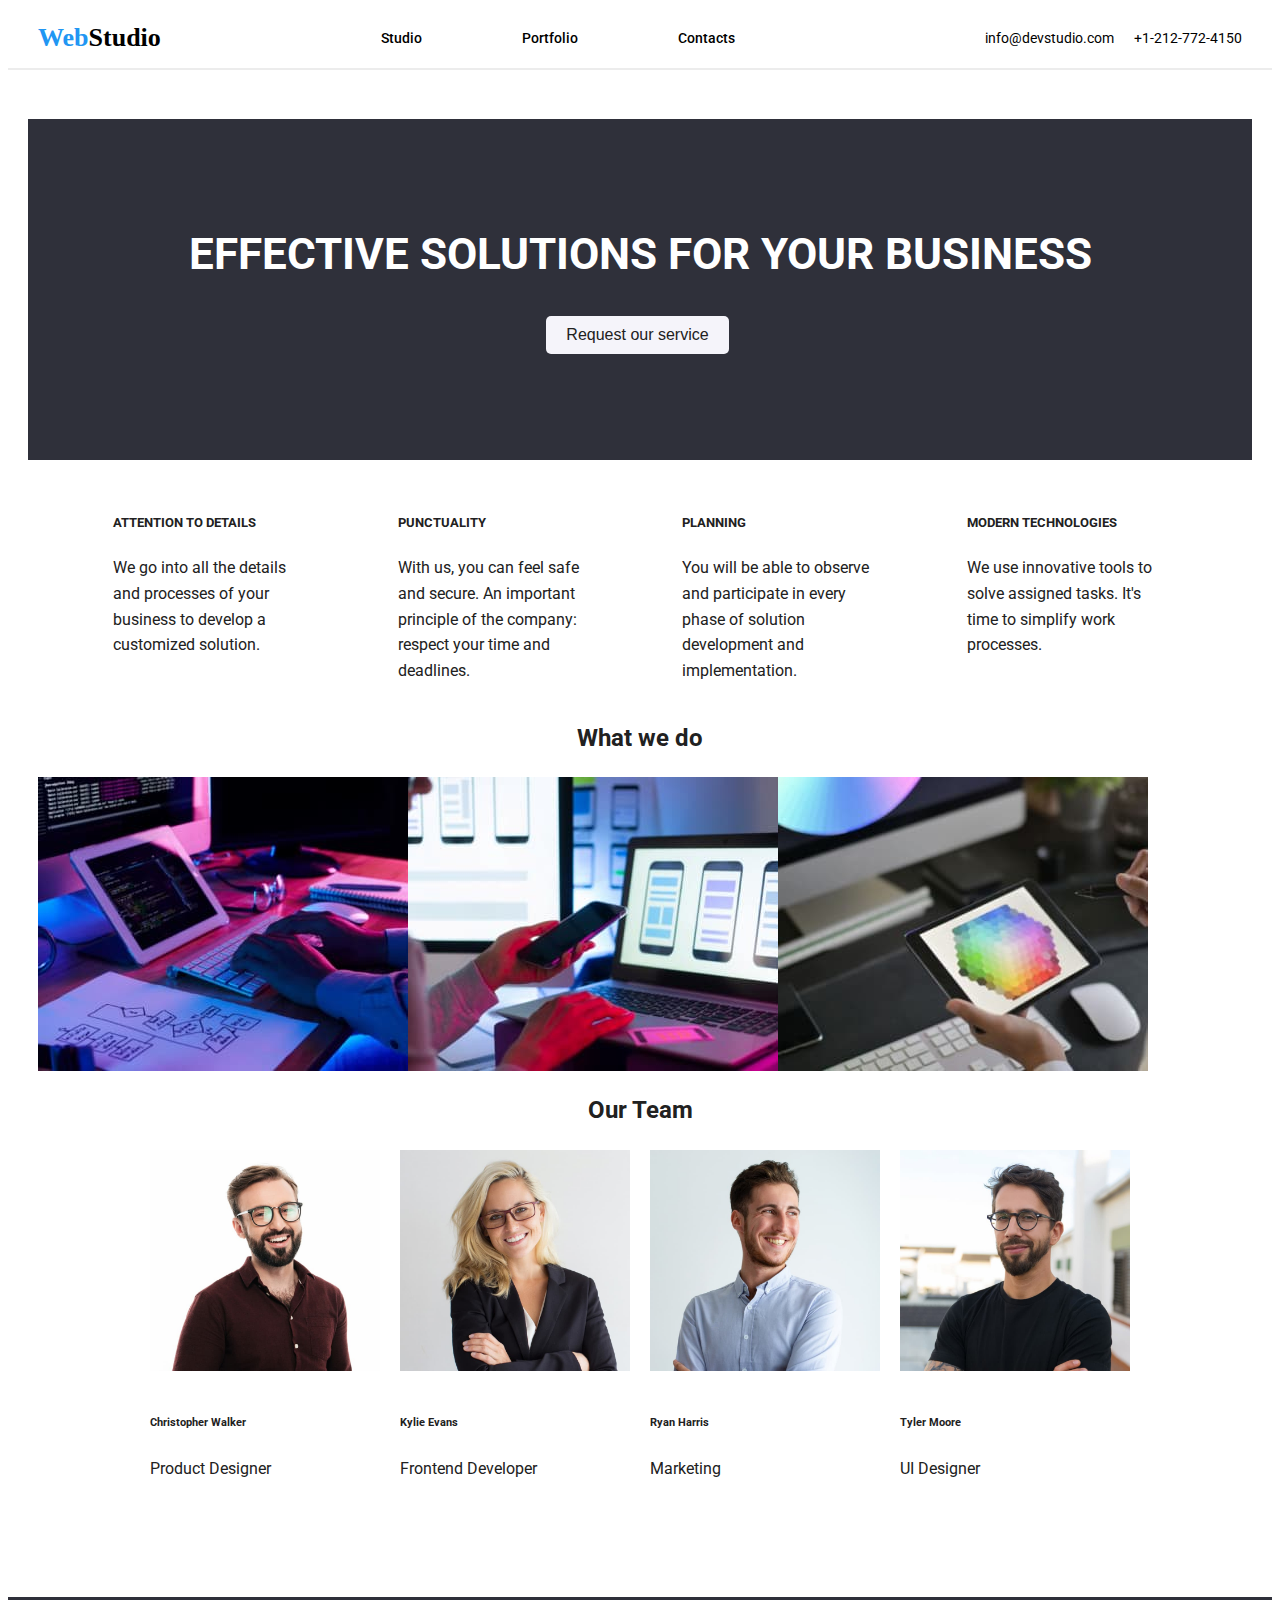
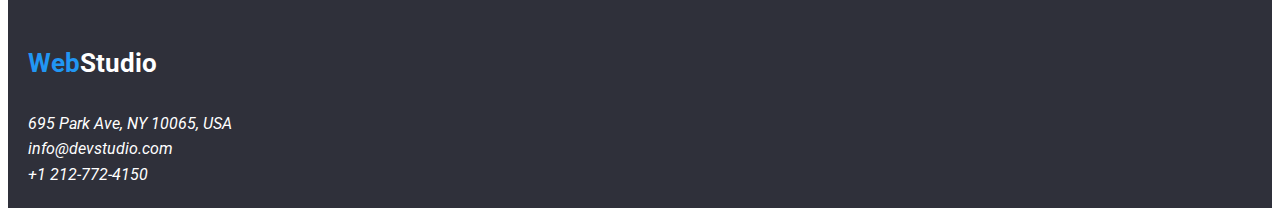
<file: index.html>
<!DOCTYPE html>
<html lang="en">
<head>
    <meta charset="UTF-8">
    <meta name="viewport" content="width=device-width, initial-scale=1.0">
    <title>Studio</title>
    <link rel="stylesheet" href="./css/styles.css">
    <link rel="preconnect" href="https://fonts.googleapis.com">
    <link rel="preconnect" href="https://fonts.gstatic.com" crossorigin>
    <link
        href="https://fonts.googleapis.com/css2?family=Roboto:ital,wght@0,100;0,300;0,400;0,500;0,700;0,900;1,100;1,300;1,400;1,500;1,700;1,900&display=swap"
        rel="stylesheet">
    <link rel="preconnect" href="https://fonts.googleapis.com">
    <link rel="preconnect" href="https://fonts.gstatic.com" crossorigin>
    <link href="https://fonts.googleapis.com/css2?family=Noto+Sans:ital,wght@0,100..900;1,100..900&display=swap"
            rel="stylesheet">
</head>
<body>
    <!--Header section-->
    <header class="header">
        <h2 class="logo"><a href="#"><span class="logo-color">Web</span>Studio</a></h2>
        <nav>
            <ul class="header-list">
                <li class="header-item"><a href="index.html">Studio</a></li>
                <li class="header-item"><a href="portfolio.html">Portfolio</a></li>
                <li class="header-item"><a href="contacts.html">Contacts</a></li>
            </ul>
        </nav>
        <ul class="header-list">
            <li class="header-item"><a href="#">info@devstudio.com</a></li>
            <li class="header-item"><a href="#">+1-212-772-4150</a></li>
        </ul>
    </header>
    <!--main part starts here-->
    <main>
        <section>
            <div class="intro">
                <h1 class="intro-title">EFFECTIVE SOLUTIONS FOR YOUR BUSINESS <button class="button" type="button">Request our service</button></h1>  
            </div>
        </section>
        <section>
            <div class="container">
                <div class="item">
                <h5>ATTENTION TO DETAILS</h5>
                <p>We go into all the details and processes of your business to develop a customized solution.</p>
                </div>
                <div class="item">
                <h5>PUNCTUALITY</h5>
                <p>With us, you can feel safe and secure. An important principle of the company: respect your time and deadlines.</p>
                </div>
                <div class="item">
                <h5>PLANNING</h5>
                <p>You will be able to observe and participate in every phase of solution development and implementation.</p>
                </div> 
                <div class="item">
                <h5>MODERN TECHNOLOGIES</h5>
                <p>We use innovative tools to solve assigned tasks. It's time to simplify work processes.</p>
                </div>
            </div>
        </section>
        <section>
        <h2 class="container">What we do</h2>
        <div class="image-container">
            <img src="./images/box_1.jpg" alt="typing_at_keyboard_picture" width="370">
            <img src="./images/box_2.jpg" alt="looking_at_phone_picture" width="370">
            <img src="./images/box_3.jpg" alt="writing_on_tablet_picture" width="370">
        </div>
        </section>
        <section>
            <h2 class="container">Our Team</h2>
            <div class="employee-grid">
            <div class="employee">
                <img src="./images/team_card_1.jpg" alt="product_designer" width="270">
                <h6>Christopher Walker</h6>
                <p>Product Designer</p>
            </div>
            <div class="employee">
                <img src="./images/team_card_2.jpg" alt="frontend_developer" width="270">
                <h6>Kylie Evans</h6>
                <p>Frontend Developer</p>
            </div>
            <div class="employee">
                <img src="./images/team_card_3.jpg" alt="marketing" width="270">
                <h6>Ryan Harris</h6>
                <p>Marketing</p>
            </div>
            <div class="employee">
                <img src="images/team_card_4.jpg" alt="ui_designer" width="270">
                <h6>Tyler Moore</h6>
                <p>UI Designer</p>
            </div>
            </div>
        </section>
    </main>
    <!--footer section-->
    <footer class="footer">
        <h3 class="footer-title"><a href="#"><span class="blue">Web</span>Studio</a></h3>
        <div>
            <address>
            <ul class="footer-list">
                <li class="footer-item">695 Park Ave, NY 10065, USA</li>   
                <li class="footer-item">      
                        <a href="mailto:info@devstudio.com">info@devstudio.com</a>
                </li>
                <li class="footer-item">
                    <a href="tel:+1 212-772-4150">+1 212-772-4150</a>
                </li>
            </ul>
            </address>
        </div>
    </footer>
</body>
</html>
</file>
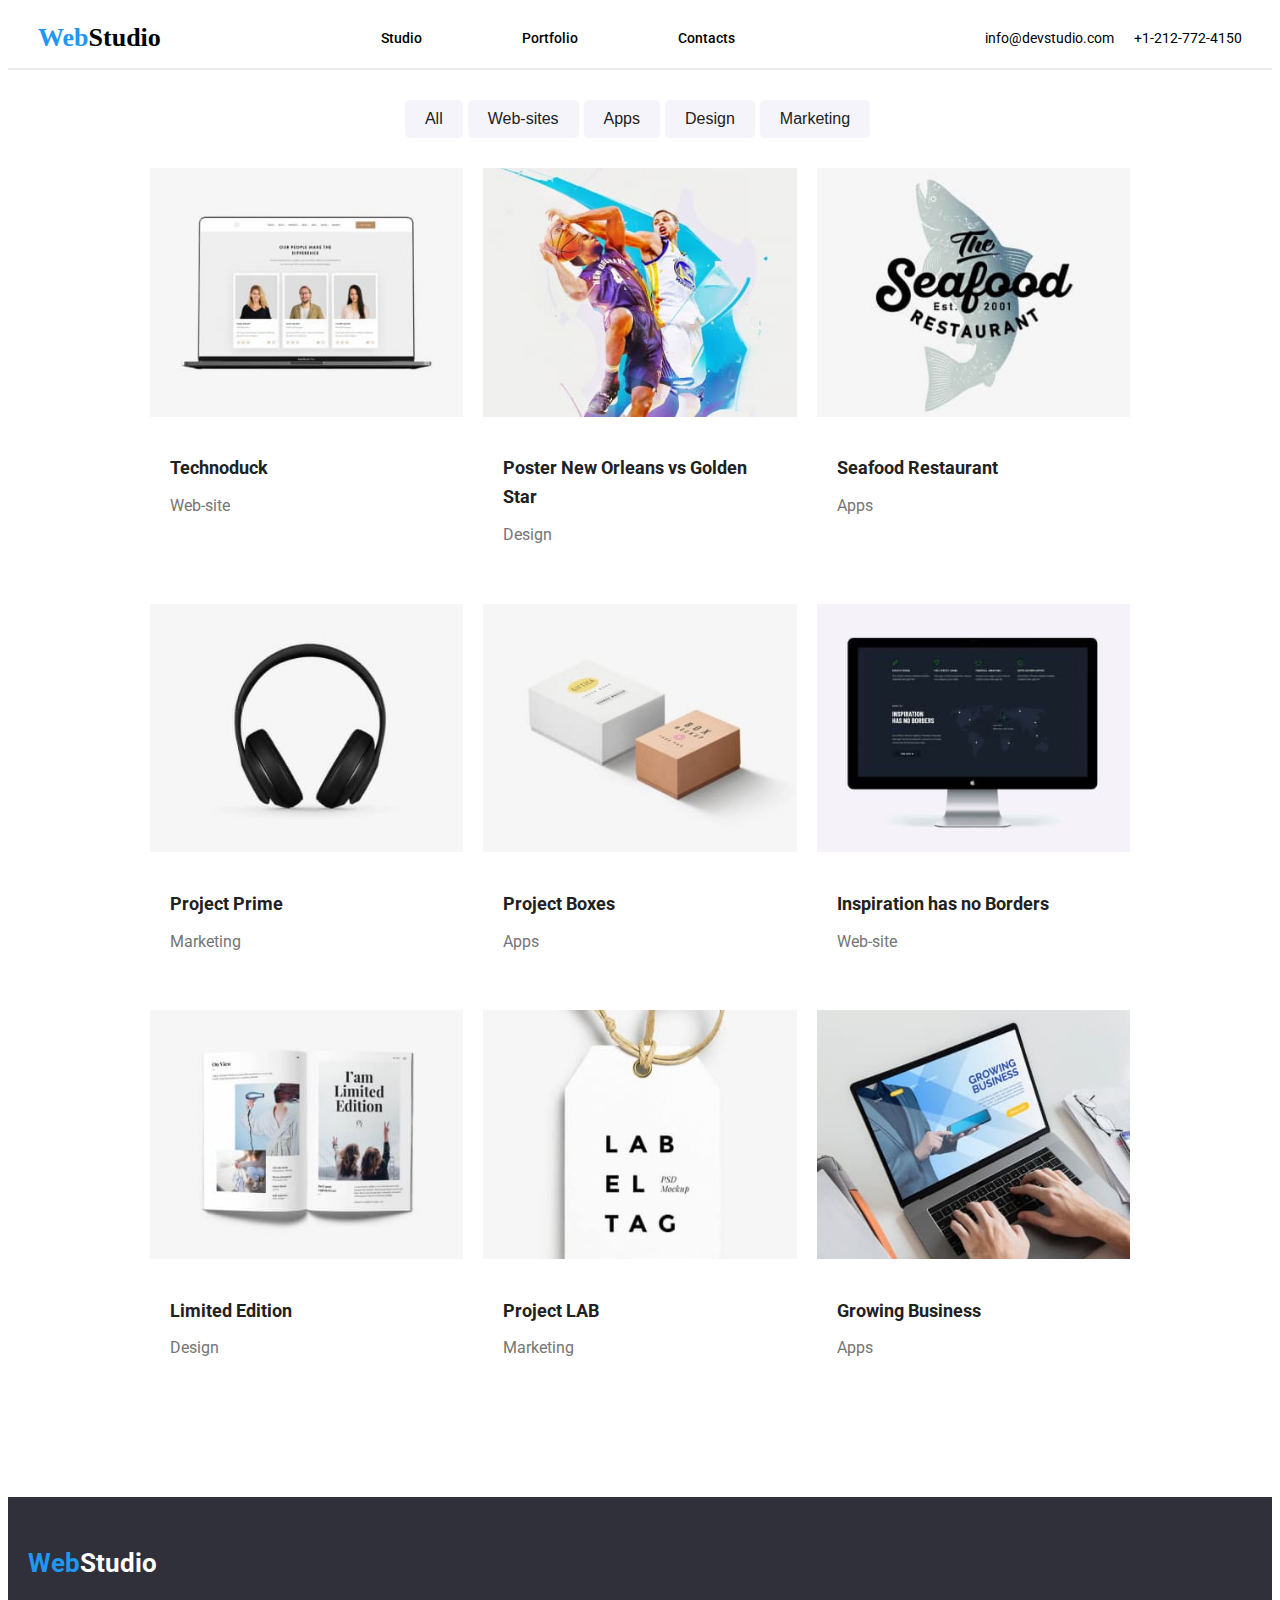
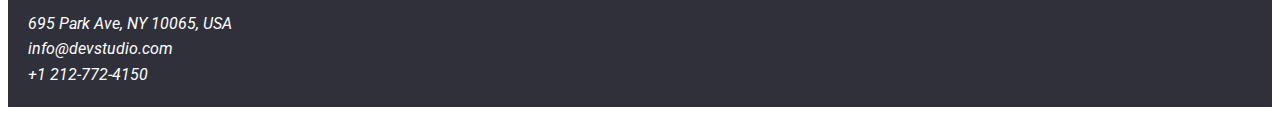
<file: portfolio.html>
<!DOCTYPE html>
<html lang="en">
<head>
    <meta charset="UTF-8">
    <meta name="viewport" content="width=device-width, initial-scale=1.0">
    <title>Studio</title>
    <link rel="stylesheet" href="./css/styles.css">
    <link rel="preconnect" href="https://fonts.googleapis.com">
    <link rel="preconnect" href="https://fonts.gstatic.com" crossorigin>
    <link
        href="https://fonts.googleapis.com/css2?family=Roboto:ital,wght@0,100;0,300;0,400;0,500;0,700;0,900;1,100;1,300;1,400;1,500;1,700;1,900&display=swap"
        rel="stylesheet">
    </head>
<body>
    <!--Header section-->
    <header class="header">
        <h1 class="logo"><a href="#"><span class="logo-color">Web</span>Studio</a></h1>
        <nav>
            <ul class="header-list">
                <li class="header-item"><a href="index.html">Studio</a></li>
                <li class="header-item"><a href="portfolio.html">Portfolio</a></li>
                <li class="header-item"><a href="contacts.html">Contacts</a></li>
            </ul>
        </nav>
        <ul class="header-list">
            <li class="header-item"><a href="#">info@devstudio.com</a></li>
            <li class="header-item"><a href="#">+1-212-772-4150</a></li>
        </ul>
    </header>
    <!--main part section-->
    <main>
            <div class="buttons">
                <button type="button" class="button">All</button>
                <button type="button" class="button">Web-sites</button>
                <button type="button" class="button">Apps</button>
                <button type="button" class="button">Design</button>
                <button type="button" class="button">Marketing</button>
            </div>
        <section class="product-grid">
            <div class="product">
                <img src="./images/technoduck.jpg" width="370" alt="technoduck">
                <h4>Technoduck</h4>
                <p>Web-site</p>
            </div>
            <div class="product">
                <img src="./images/poster.jpg" width="370" alt="poster">
                <h4>Poster New Orleans vs Golden Star</h4>
                <p>Design</p>
            </div>
            <div class="product">
                <img src="./images/restaurant.jpg" width="370" alt="restaurant">
                <h4>Seafood Restaurant</h4>
                <p>Apps</p>
            </div>
            <div class="product">
                <img src="./images/project_prime.jpg" width="370" alt="project_prime">
                <h4>Project Prime</h4>
                <p>Marketing</p>
            </div>
            <div class="product">
                <img src="./images/project_boxes.jpg" width="370" alt="project_boxes">
                <h4>Project Boxes</h4>
                <p>Apps</p>
            </div>
            <div class="product">
                <img src="./images/inspiration.jpg" width="370" alt="inspiration">
                <h4>Inspiration has no Borders</h4>
                <p>Web-site</p>
            </div>
            <div class="product">
                <img src="./images/limited_ed.jpg" width="370" alt="limited_ed">
                <h4>Limited Edition</h4>
                <p>Design</p>
            </div>
            <div class="product">
                <img src="./images/project_lab.jpg" width="370" alt="project_lab">
                <h4>Project LAB</h4>
                <p>Marketing</p>
            </div>
            <div class="product">
                <img src="./images/growing_business.jpg" width="370" alt="growing_business">
                <h4>Growing Business</h4>
                <p>Apps</p>
            </div>
        </section>
    </main>
    <!--footer section-->
    <footer class="footer">
        <h3 class="footer-title"><a href="#"><span class="blue">Web</span>Studio</a></h3>
        <div>
            <address>
            <ul class="footer-list">
                <li class="footer-item">695 Park Ave, NY 10065, USA</li>
                    <li class="footer-item">
                        <a href="mailto:info@devstudio.com">info@devstudio.com</a>
                    </li>
                    <li class="footer-item">
                        <a href="tel:+1212-772-4150">+1 212-772-4150</a>
                    </li>
            </ul>
            </address>
        </div>
    </footer>
</body>
</html>
</file>
<file: css/styles.css>
/* My site */
/*index.html*/

.body{
   font-family: 'Roboto', 'Noto Sans', sans-serif;
   color: #212121;
}
 .intro{
   background-color: #2F303A;
}
.intro-title{
   padding-top: 60px;
   font-size: 44px;
   color:#ffffff;
   text-align: center;
   padding: 100px;
}  

.container{
   display: flex;
   justify-content:space-evenly;
}
.image-container{
   display: flex;
   margin: 10px;
}
.item{
   width:200px;
   
}
.item h2 {
   margin-top: 0;
}
img{
   display: inline;
   justify-content: space-between;
}

.employee-grid{
   display: flex;
   gap: 20px;
   width: 80%;
   margin: auto;
}


.no-underline{
   text-decoration: none;
}

.employee img {
   max-width: 100%;
   height: auto;
   margin-bottom: 10px;
}

/*portfolio.html*/
/* Body styles */
body {
   font-family: 'Roboto', sans-serif;
   line-height: 1.6;
   background-color: #ffffff;
   color: #212121;
   font-weight: 400;
}  

/* Header section*/


.header a {
   text-decoration: none;
   color: #000000;
}
.header-item{
   color: #212121;
   padding-left: 20px;
   
}
.header-item:hover{
   text-decoration: underline;
   color: #2196F3;
   
}
.logo{
   font-family: 'Raleway';
   font-size: 26px;
   font-weight: bold;
   text-decoration: none;
}
.logo:hover{
   text-decoration: underline;
   color: #2196F3;
}
.logo-color{
   color: #2196F3;
}


/* Header styles */

header h1 {
   font-size: 24px;
}

header {
   background-color: #ffffff;
   color: #212121;
   padding-left: 30px;
   display: flex;
   justify-content: space-between;
   align-items: center;
   height: 60px;
   font-size: 14px;
   border-bottom: 2px solid #ECECEC;
}

header h1 {
   font-size: 24px;
   font-weight: bold;
}

header nav ul {
   list-style-type: none;
   margin: 0;
   padding: 0;
   font-weight: 500;
}

header nav ul li {
   display:inline;
   margin-inline: 40px;
   color: #212121;
}
ul {
   list-style-type: none;
   padding: 30px;
   display: flex;
}

/* Styles for the main section */

main {
   padding: 20px;
   padding-bottom: 100px;

}
.buttons {
   display: flex;
   padding-bottom: 30px;
   padding-top: 10px;
   justify-content: center; 
   align-items: center;
   
}
.button{
   background-color: #F5F4FA;
   color: #212121;
   padding: 10px 20px;
   border: 10px;
   font-size: 16px;
   margin-right: 5px;
   border-radius:5px;
}
button:hover{
   background-color:#2196F3;
   color: #ffffff;
   cursor: pointer;
}

/* Styles grid items */

.product-grid {
   display: grid;
   grid-template-columns: repeat(3, 1fr);
   gap: 20px;
   width: 80%;
   margin: auto;
}
.product:hover{
   border:2px solid #2196F3;
}

.product {
   text-align: left;
   
}

.product img {
   max-width: 100%;
   height: auto;
   margin-bottom: 10px;
   
}

.product h4 {
   margin: 0;
   font-size: 18px;
   color: #212121;
   padding: 20px;
}

.product p {
   margin-top: -30px;
   color: #757575;
   padding: 20px;
}


/* Footer Section */
.footer a {
   text-decoration: none;
   color: #ffffff;
}

.footer{
   background-color: #2F303A;
   padding: 20px;
   color: #ffffff;
   
}
.blue{
   color: #2196F3;
}

.footer-title{
   font-size: 26px;
   
}
.footer div ul{
   padding: 0;
   margin: 0;
   display: list-item;
}
.footer-title:hover,
.footer-item:hover,
.footer-link:hover {
   text-decoration: underline;
   color: #2196F3;
}
</file>
